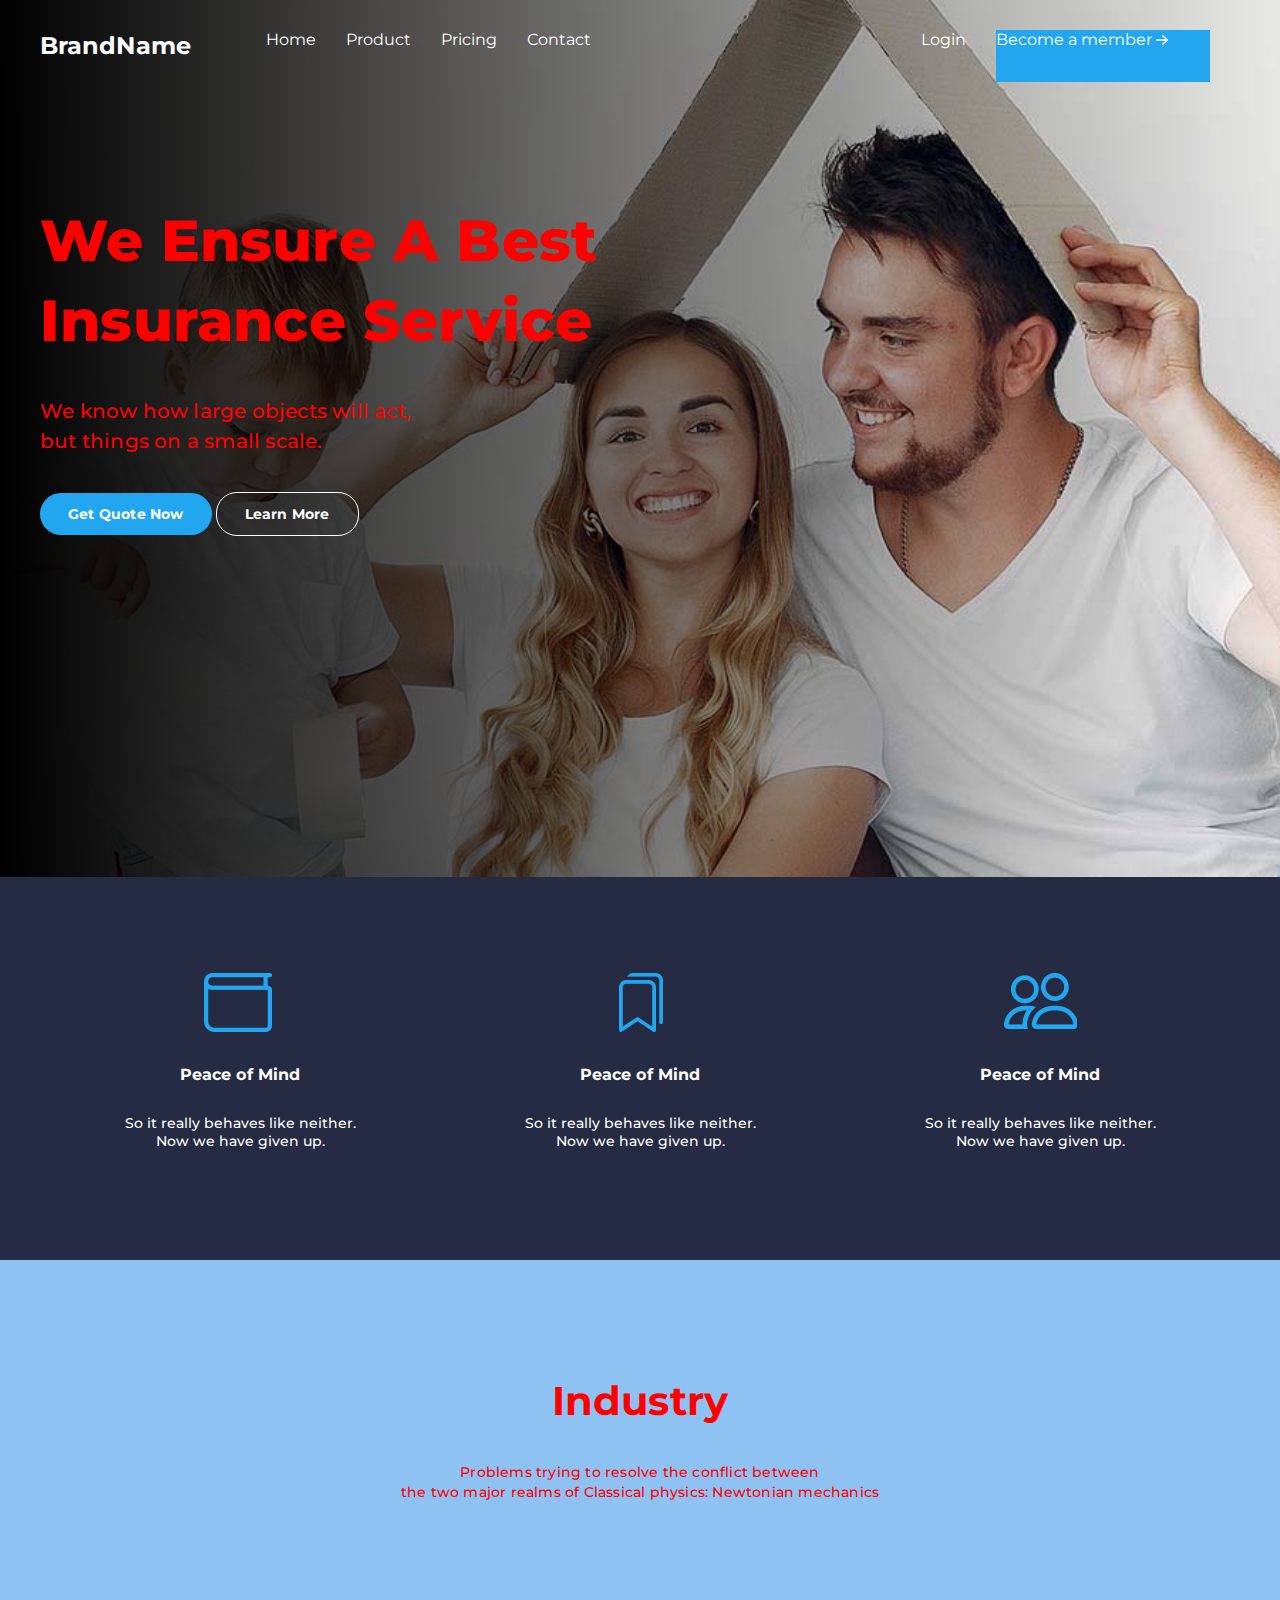
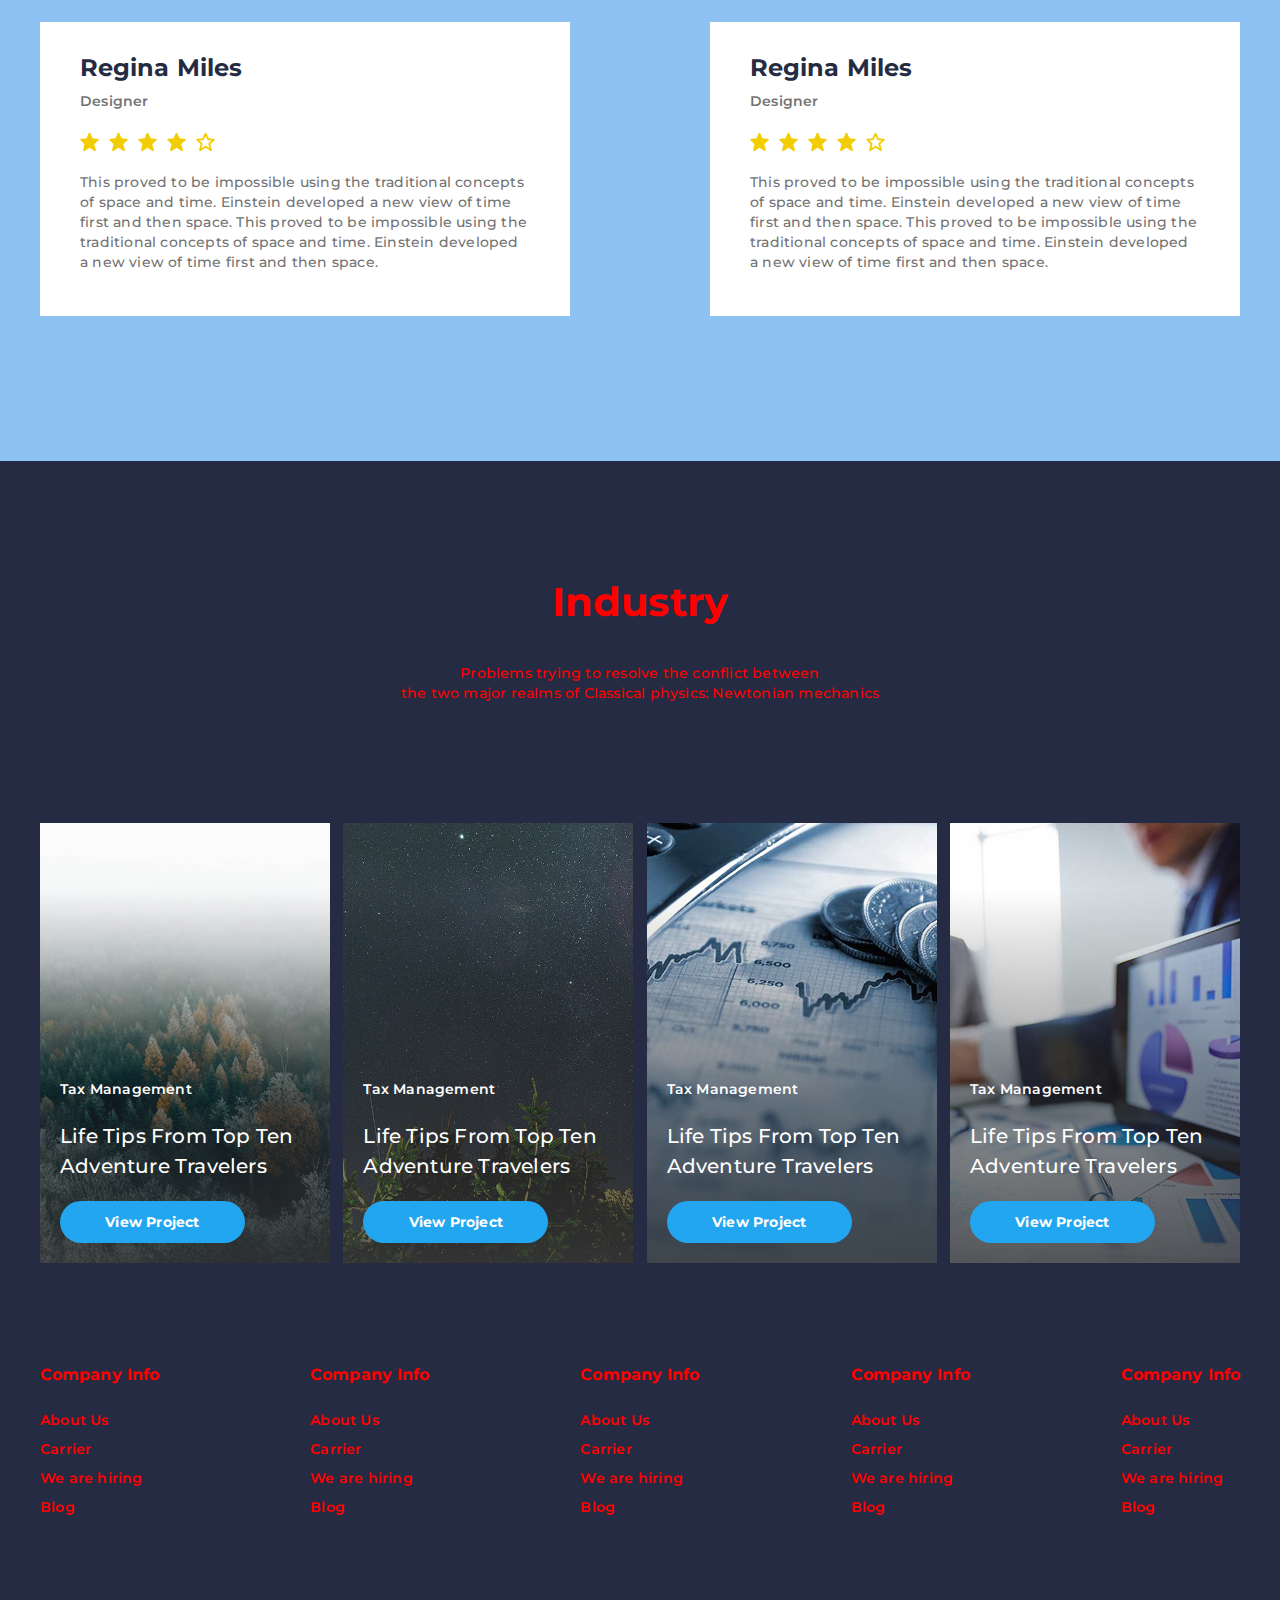
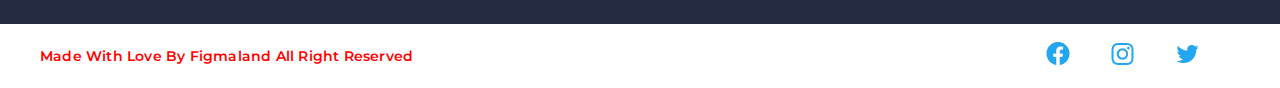
<file: html and css/Assignment4/index.html>
<!DOCTYPE html>
<html lang="en">
  <head>
    <meta charset="UTF-8" />
    <meta name="viewport" content="width=device-width, initial-scale=1.0" />
    <title>Assingment 4</title>
    <link rel="preconnect" href="https://fonts.googleapis.com" />
    <link rel="preconnect" href="https://fonts.gstatic.com" crossorigin />
    <link
      href="https://fonts.googleapis.com/css2?family=Montserrat:ital,wght@0,100..900;1,100..900&display=swap"
      rel="stylesheet"
    />
    <link rel="stylesheet" href="./css/styles.css" />
  </head>
  <body>
    <header class="header">
      <div class="container containerHeader">
        <h3 class="logo"><a href="#">BrandName</a></h3>
        <nav class="navigation">
          <ul class="listOfNavigation">
            <li><a href="#">Home</a></li>
            <li><a href="#">Product</a></li>
            <li><a href="#">Pricing</a></li>
            <li><a class="contact" href="#">Contact</a></li>
            <li><a href="">Login</a></li>
            <li>
              <div class="loginBecome">
                <a class="becomeButton" href="">Become a member</a>
                <img src="./assets/arrow vector.png" alt="" />
              </div>
            </li>
          </ul>
        </nav>
      </div>
    </header>
    <section class="sectionOne">
      <div class="container containerBanner">
        <div class="mainHeading">
          <h1>
            We Ensure A Best <br />
            Insurance Service
          </h1>
        </div>
        <h4 class="subHeading">
          We know how large objects will act, <br />
          but things on a small scale.
        </h4>
        <div class="bannerButtons">
          <a class="getQuoteNow" href="#">Get Quote Now</a>
          <a class="learnMore" href="#">Learn More</a>
        </div>
      </div>
    </section>
    <section class="sectionTwo">
      <div class="container containerFeatures">
        <div class="feature featureOne">
          <div class="imageIcon">
            <img src="./assets/book icon.png" alt="" />
          </div>
          <h5 class="featureDescription">Peace of Mind</h5>
          <div class="featurePara">
            <p>So it really behaves like neither. Now we have given up.</p>
          </div>
        </div>
        <div class="feature featureTwo">
          <div class="imageIcon">
            <img src="./assets/save icon.png" alt="" />
          </div>
          <h5 class="featureDescription">Peace of Mind</h5>
          <div class="featurePara">
            <p>So it really behaves like neither. Now we have given up.</p>
          </div>
        </div>
        <div class="feature featureThree">
          <div class="imageIcon">
            <img src="./assets/tow person icon.png" alt="" />
          </div>
          <h5 class="featureDescription">Peace of Mind</h5>
          <div class="featurePara">
            <p>So it really behaves like neither. Now we have given up.</p>
          </div>
        </div>
      </div>
    </section>
    <section class="sectionThree">
      <div class="container containerIndustry">
        <div class="industryInfo">
          <h2 class="industry">Industry</h2>
          <p>
            Problems trying to resolve the conflict between <br />
            the two major realms of Classical physics: Newtonian mechanics
          </p>
        </div>
        <div class="cards">
          <div class="card cardOne">
            <h3 class="devName">Regina Miles</h3>
            <h4 class="devRole">Designer</h4>
            <ul class="stars">
              <li>
                <img src="./assets/filled star.png" alt="" />
              </li>
              <li>
                <img src="./assets/filled star.png" alt="" />
              </li>
              <li>
                <img src="./assets/filled star.png" alt="" />
              </li>
              <li>
                <img src="./assets/filled star.png" alt="" />
              </li>
              <li>
                <img src="./assets/empty star.png" alt="" />
              </li>
            </ul>
            <div class="devDescription">
              <p>
                This proved to be impossible using the traditional concepts of
                space and time. Einstein developed a new view of time first and
                then space. This proved to be impossible using the traditional
                concepts of space and time. Einstein developed a new view of
                time first and then space.
              </p>
            </div>
          </div>
          <div class="card cardTwo">
            <h3 class="devName">Regina Miles</h3>
            <h4 class="devRole">Designer</h4>
            <ul class="stars">
              <li>
                <img src="./assets/filled star.png" alt="" />
              </li>
              <li>
                <img src="./assets/filled star.png" alt="" />
              </li>
              <li>
                <img src="./assets/filled star.png" alt="" />
              </li>
              <li>
                <img src="./assets/filled star.png" alt="" />
              </li>
              <li>
                <img src="./assets/empty star.png" alt="" />
              </li>
            </ul>
            <div class="devDescription">
              <p>
                This proved to be impossible using the traditional concepts of
                space and time. Einstein developed a new view of time first and
                then space. This proved to be impossible using the traditional
                concepts of space and time. Einstein developed a new view of
                time first and then space.
              </p>
            </div>
          </div>
        </div>
      </div>
    </section>
    <section class="verticalCards">
      <section class="container sectionFour">
        <div class="industryInfo">
          <h2 class="industry">Industry</h2>
          <div class="industryPara">
            <p>
              Problems trying to resolve the conflict between <br />
              the two major realms of Classical physics: Newtonian mechanics
            </p>
          </div>
        </div>
        <div class="fourProjects">
          <div class="project projectOne">
            <h6 class="projectDomain">Tax Management</h6>
            <h4 class="projectDescription">
              Life Tips From Top Ten Adventure Travelers
            </h4>
            <h2 class="viewProject">View Project</h2>
          </div>
          <div class="project projectTwo">
            <h6 class="projectDomain">Tax Management</h6>
            <h4 class="projectDescription">
              Life Tips From Top Ten Adventure Travelers
            </h4>
            <h2 class="viewProject">View Project</h2>
          </div>
          <div class="project projectThree">
            <h6 class="projectDomain">Tax Management</h6>
            <h4 class="projectDescription">
              Life Tips From Top Ten Adventure Travelers
            </h4>
            <h2 class="viewProject">View Project</h2>
          </div>
          <div class="project projectFour">
            <h6 class="projectDomain">Tax Management</h6>
            <h4 class="projectDescription">
              Life Tips From Top Ten Adventure Travelers
            </h4>
            <h2 class="viewProject">View Project</h2>
          </div>
        </div>
      </section>
    </section>
    <section class="lastSection">
      <section class="container footerContainer">
        <div class="footerNav">
          <h4>Company Info</h4>
          <ul class="footerUlist">
            <li>About Us</li>
            <li>Carrier</li>
            <li>We are hiring</li>
            <li>Blog</li>
          </ul>
        </div>
        <div class="footerNav">
          <h4>Company Info</h4>
          <ul class="footerUlist">
            <li>About Us</li>
            <li>Carrier</li>
            <li>We are hiring</li>
            <li>Blog</li>
          </ul>
        </div>
        <div class="footerNav">
          <h4>Company Info</h4>
          <ul class="footerUlist">
            <li>About Us</li>
            <li>Carrier</li>
            <li>We are hiring</li>
            <li>Blog</li>
          </ul>
        </div>
        <div class="footerNav">
          <h4>Company Info</h4>
          <ul class="footerUlist">
            <li>About Us</li>
            <li>Carrier</li>
            <li>We are hiring</li>
            <li>Blog</li>
          </ul>
        </div>
        <div class="footerNav">
          <h4>Company Info</h4>
          <ul class="footerUlist">
            <li>About Us</li>
            <li>Carrier</li>
            <li>We are hiring</li>
            <li>Blog</li>
          </ul>
        </div>
      </section>
    </section>
    <section class="container bottomSection">
      <h6>Made With Love By Figmaland All Right Reserved</h6>
      <div>
        <ul class="bottomList">
          <li><img src="./assets/fb.png" alt="" /></li>
          <li><img src="./assets/insta.png" alt="" /></li>
          <li><img src="./assets/twiter.png" alt="" /></li>
        </ul>
      </div>
    </section>
  </body>
</html>
</file>
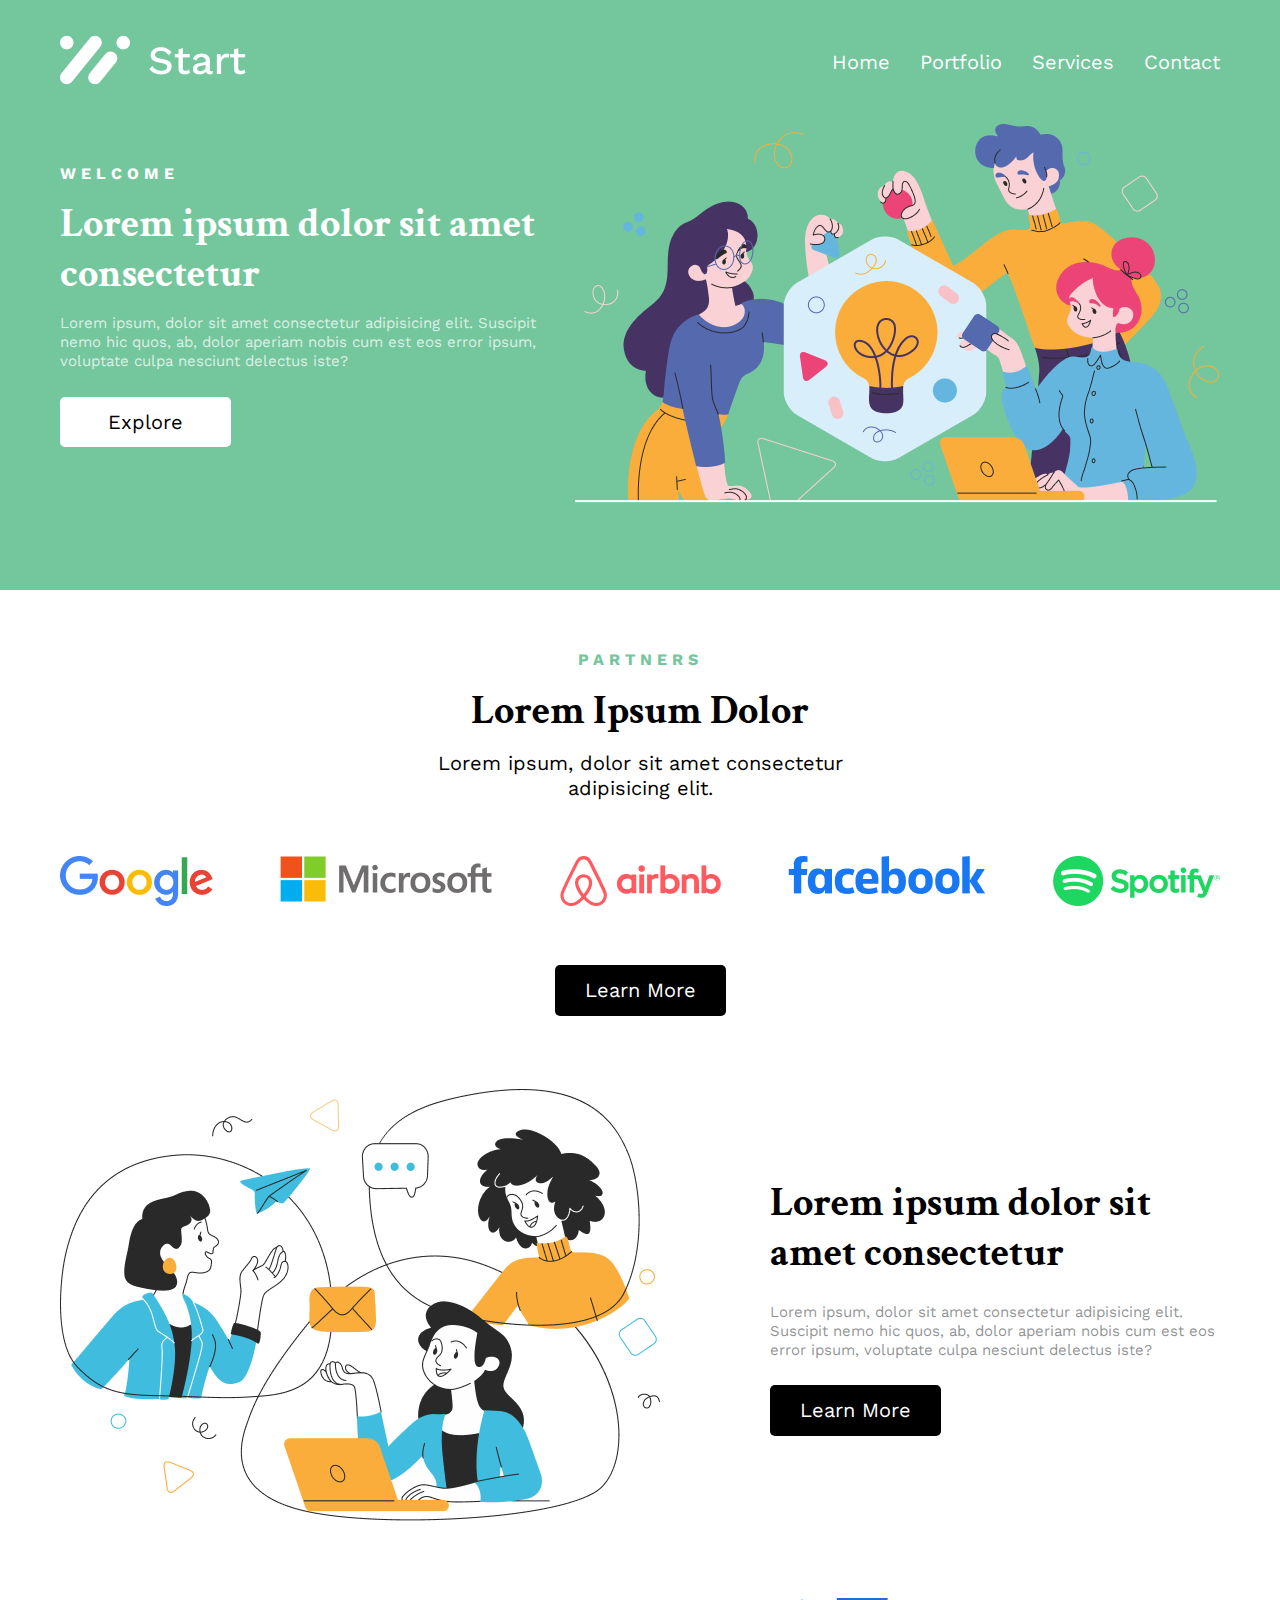
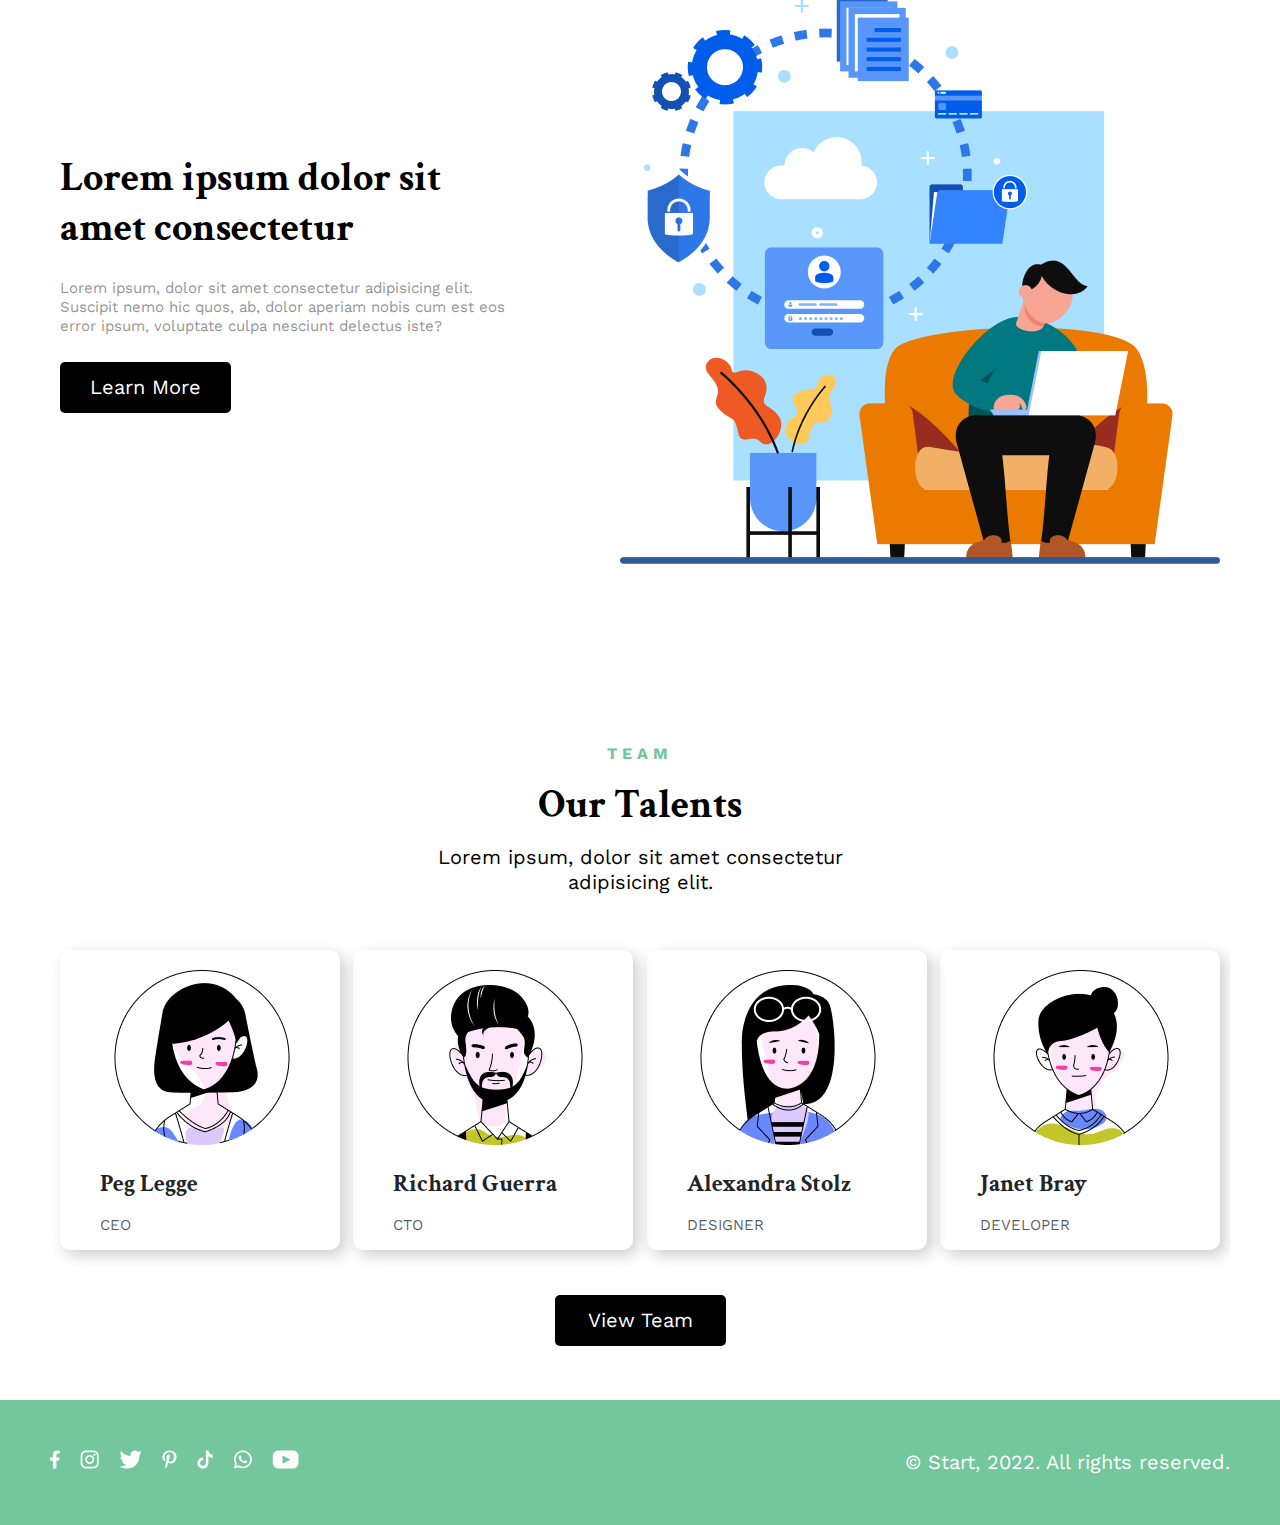
<file: html and css/Assignment6/index.html>
<!DOCTYPE html>
<html lang="en">
  <head>
    <meta charset="UTF-8" />
    <meta name="viewport" content="width=device-width, initial-scale=1.0" />
    <title>Document</title>
    <link rel="stylesheet" href="./css/index-styles.css" />
    <link rel="stylesheet" href="./css/index-media.css" />
    <link rel="preconnect" href="https://fonts.googleapis.com" />
    <link rel="preconnect" href="https://fonts.gstatic.com" crossorigin />
    <link
      href="https://fonts.googleapis.com/css2?family=DM+Sans:ital,opsz,wght@0,9..40,100..1000;1,9..40,100..1000&family=Heebo:wght@100..900&family=Work+Sans:ital,wght@0,100..900;1,100..900&display=swap"
      rel="stylesheet"
    />
    <link
      href="https://fonts.googleapis.com/css2?family=Crimson+Text:ital,wght@0,400;0,600;0,700;1,400;1,600;1,700&family=DM+Sans:ital,opsz,wght@0,9..40,100..1000;1,9..40,100..1000&family=Heebo:wght@100..900&family=Work+Sans:ital,wght@0,100..900;1,100..900&display=swap"
      rel="stylesheet"
    />
  </head>
  <body>
    <div class="frontSection">
      <header class="headerSection">
        <div class="container containerOne navBarWrap">
          <nav class="navBar">
            <div class="logo">
              <a href="#"><img src="./assets/start logo.png" alt="vedant" /></a>
            </div>
            <ul class="navList">
              <li><a href="#" class="navLink">Home</a></li>
              <li><a href="#" class="navLink">Portfolio</a></li>
              <li><a href="#" class="navLink">Services</a></li>
              <li><a href="#" class="navLink">Contact</a></li>
            </ul>
            <div class="scrollBar">
                <img src="./assets/3 lines icon.png" alt="">
            </div>
          </nav>
        </div>
      </header>
      <div class="container containerTwo">
        <div class="bannerText">
          <h4>WELCOME</h4>
          <h1>Lorem ipsum dolor sit amet consectetur</h1>
          <div class="bannerPara">
            <p>
              Lorem ipsum, dolor sit amet consectetur adipisicing elit. Suscipit
              nemo hic quos, ab, dolor aperiam nobis cum est eos error ipsum,
              voluptate culpa nesciunt delectus iste?
            </p>
          </div>
          <div class="exploreButton">
            <a href="#">Explore</a>
          </div>
        </div>
        <div class="bannerImage">
          <img src="./assets/first large img.png" alt="" />
        </div>
      </div>
    </div>
    <div class="container containerThree">
      <div class="partners">
        <h4>partners</h4>
        <h2>Lorem Ipsum Dolor</h2>
        <div class="partnersPara">
          <p>Lorem ipsum, dolor sit amet consectetur adipisicing elit.</p>
        </div>
      </div>
      <div class="companyLogos">
        <div class="logoImg"><img src="./assets/google.png" alt="" /></div>
        <div class="logoImg"><img src="./assets/ms.png" alt="" /></div>
        <div class="logoImg"><img src="./assets/airbnb.png" alt="" /></div>
        <div class="logoImg"><img src="./assets/fb img.png" alt="" /></div>
        <div class="logoImg"><img src="./assets/spotify.png" alt="" /></div>
      </div>
      <div class="learnMoreButton">
        <a href="#">Learn More</a>
      </div>
    </div>
    <div class="container containerFour">
      <div class="feature featureOne">
        <div class="learnMoreImage">
          <img src="./assets/second large img.png" alt="" />
        </div>
        <div class="learnMore">
          <h2>Lorem ipsum dolor sit amet consectetur</h2>
          <div class="learnMorePara">
            <p>
              Lorem ipsum, dolor sit amet consectetur adipisicing elit. Suscipit
              nemo hic quos, ab, dolor aperiam nobis cum est eos error ipsum,
              voluptate culpa nesciunt delectus iste?
            </p>
          </div>
          <div class="learnMoreButton learnMoreButtonSide">
            <a href="#">Learn More</a>
          </div>
        </div>
      </div>
      <div class="feature featureTwo">
        <div class="learnMore learnMoreTwo">
          <h2>Lorem ipsum dolor sit amet consectetur</h2>
          <div class="learnMorePara">
            <p>
              Lorem ipsum, dolor sit amet consectetur adipisicing elit. Suscipit
              nemo hic quos, ab, dolor aperiam nobis cum est eos error ipsum,
              voluptate culpa nesciunt delectus iste?
            </p>
          </div>
          <div class="learnMoreButton learnMoreButtonSide">
            <a href="#">Learn More</a>
          </div>
        </div>
        <div class="learnMoreImage">
          <img src="./assets/3rd large img.png" alt="" />
        </div>
      </div>
    </div>
    <div class="container containerFive">
      <div class="partners">
        <h4>team</h4>
        <h2>Our Talents</h2>
        <div class="partnersPara">
          <p>Lorem ipsum, dolor sit amet consectetur adipisicing elit.</p>
        </div>
      </div>
      <div class="profiles">
        <div class="imgCard">
          <div class="profileImage">
            <a href="#">
              <img src="./assets/profile photo.png" alt="" />
            </a>
          </div>
          <h4>Peg Legge</h4>
          <h6>CEO</h6>
        </div>
        <div class="imgCard">
          <div class="profileImage">
            <a href="#">
              <img src="./assets/boy.png" alt="" />
            </a>
          </div>
          <h4>Richard Guerra</h4>
          <h6>CTO</h6>
        </div>
        <div class="imgCard">
          <div class="profileImage">
            <a href="#">
              <img src="./assets/g3.png" alt="" />
            </a>
          </div>
          <h4>Alexandra Stolz</h4>
          <h6>DESIGNER</h6>
        </div>
        <div class="imgCard">
          <div class="profileImage">
            <a href="#">
              <img src="./assets/g2.png" alt="" />
            </a>
          </div>
          <h4>Janet Bray</h4>
          <h6>DEVELOPER</h6>
        </div>
      </div>
      <div class="viewTeam">
        <a href="">View Team</a>
      </div>
    </div>
    <footer class="footer">
      <div class="container containerSix">
        <ul class="socialMediaIcons">
          <li class="liIcon">
            <a href=""><img src="./assets/fbi.png" alt="" /></a>
          </li>
          <li class="liIcon">
            <a href=""><img src="./assets/insti.png" alt="" /></a>
          </li>
          <li class="liIcon">
            <a href=""><img src="./assets/twi.png" alt="" /></a>
          </li>
          <li class="liIcon">
            <a href=""><img src="./assets/pinteresti.png" alt="" /></a>
          </li>
          <li class="liIcon">
            <a href=""><img src="./assets/tiktok i.png" alt="" /></a>
          </li>
          <li class="liIcon">
            <a href=""><img src="./assets/wpi.png" alt="" /></a>
          </li>
          <li class="liIcon">
            <a href=""><img src="./assets/yt i.png" alt="" /></a>
          </li>
        </ul>
        <div class="footerPara">
          <p>© Start, 2022. All rights reserved.</p>
        </div>
      </div>
    </footer>
  </body>
</html>
</file>
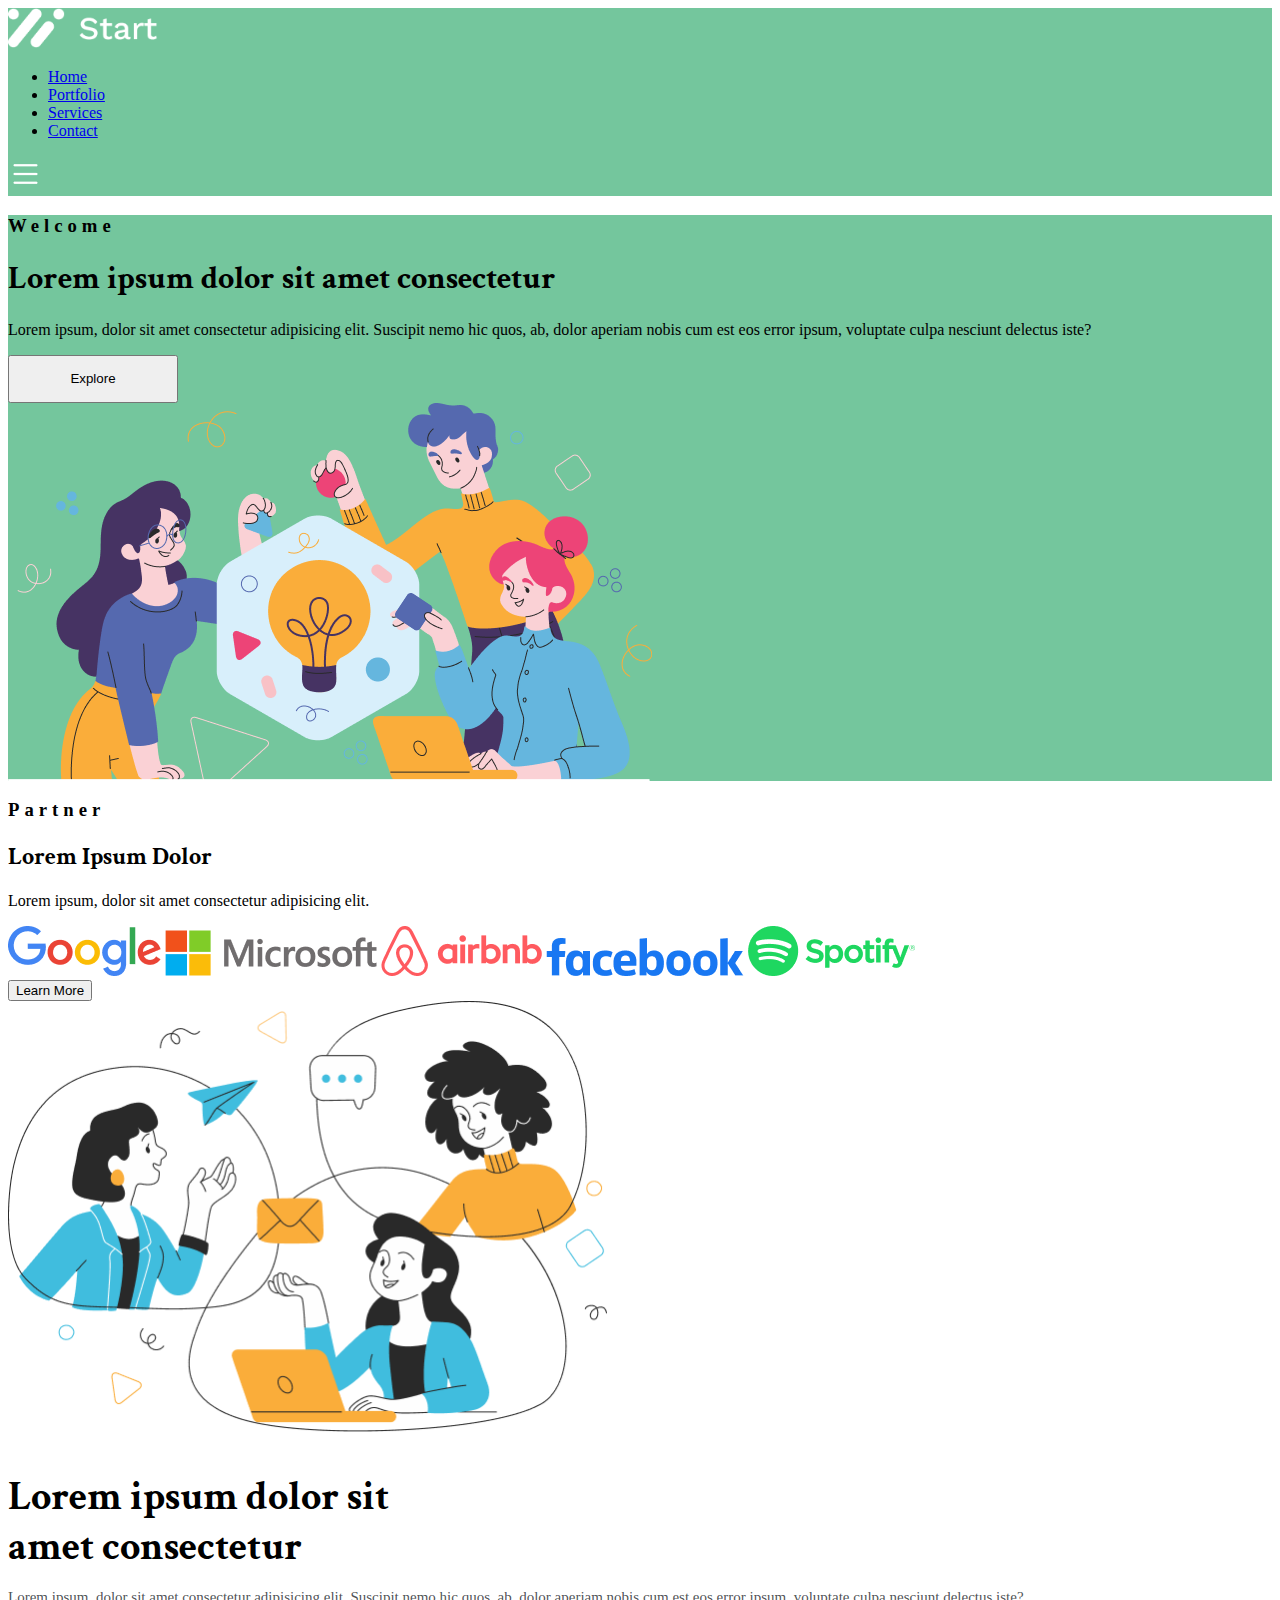
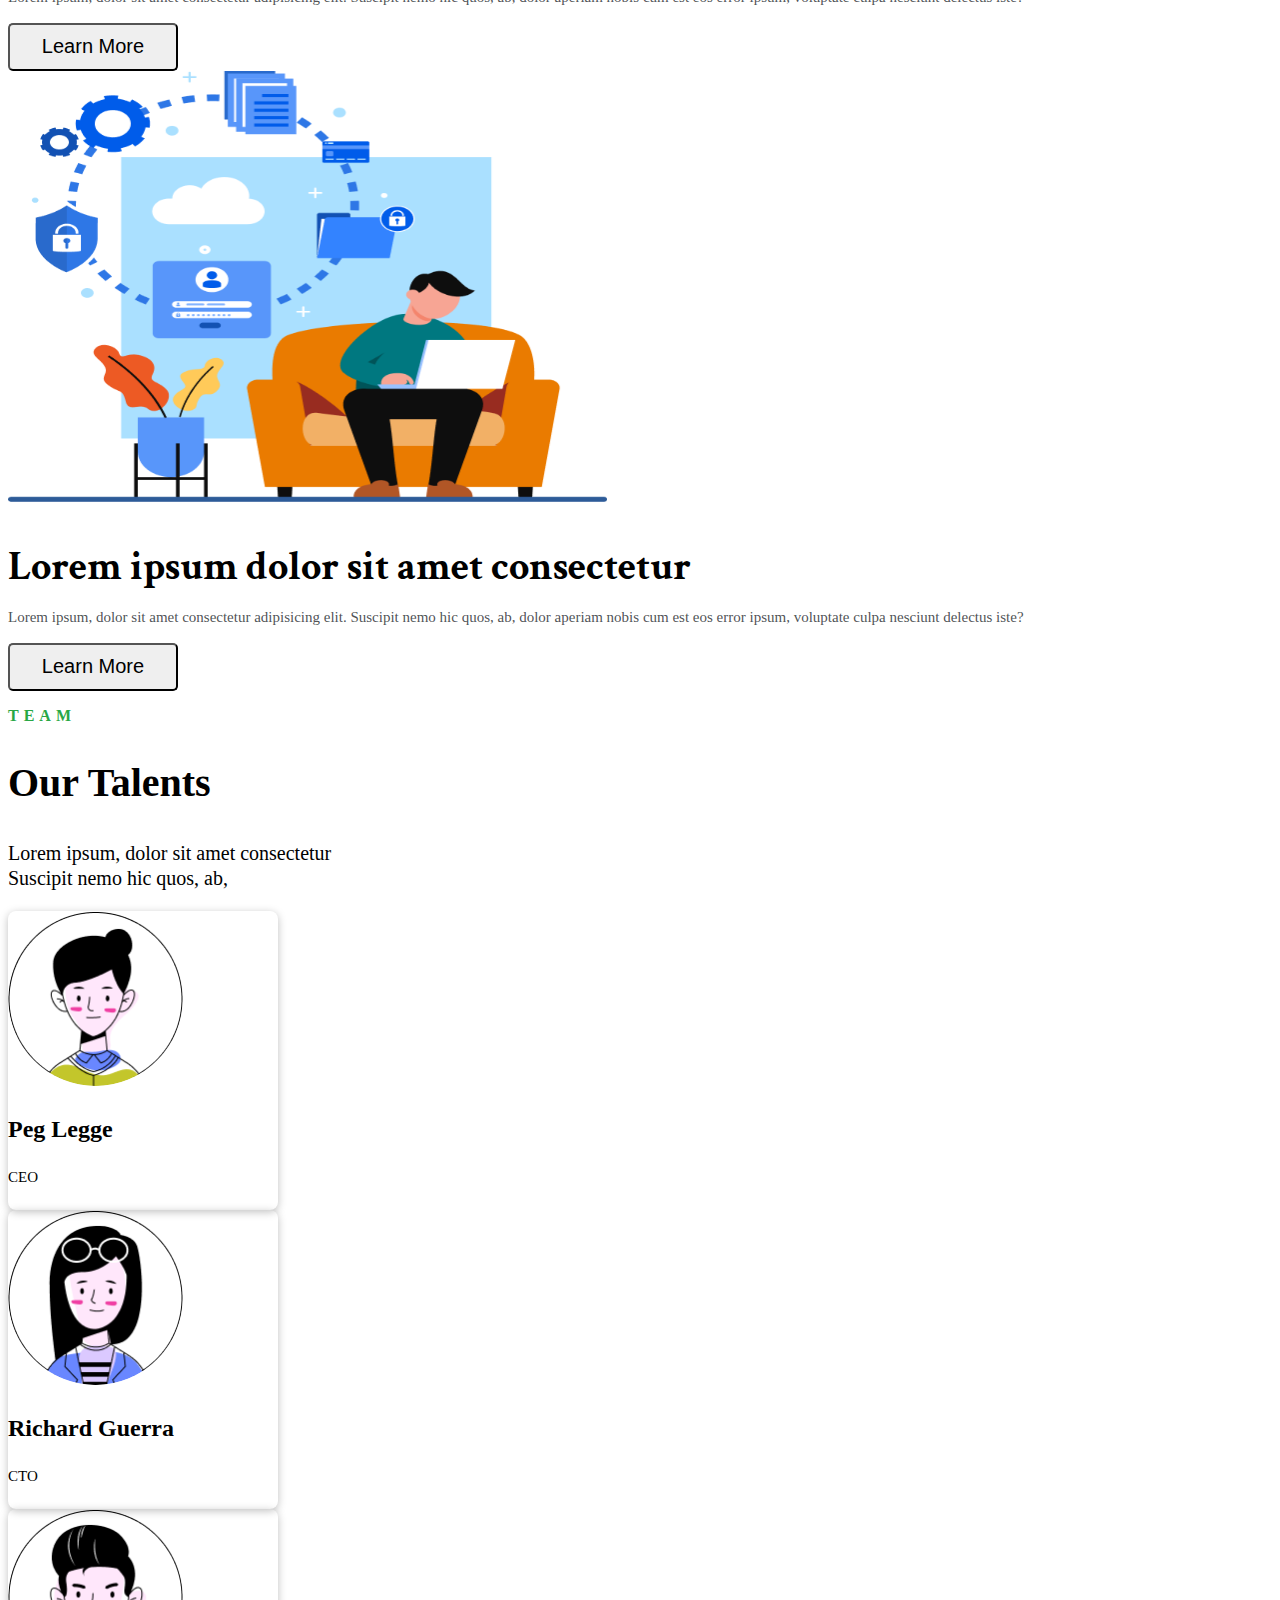
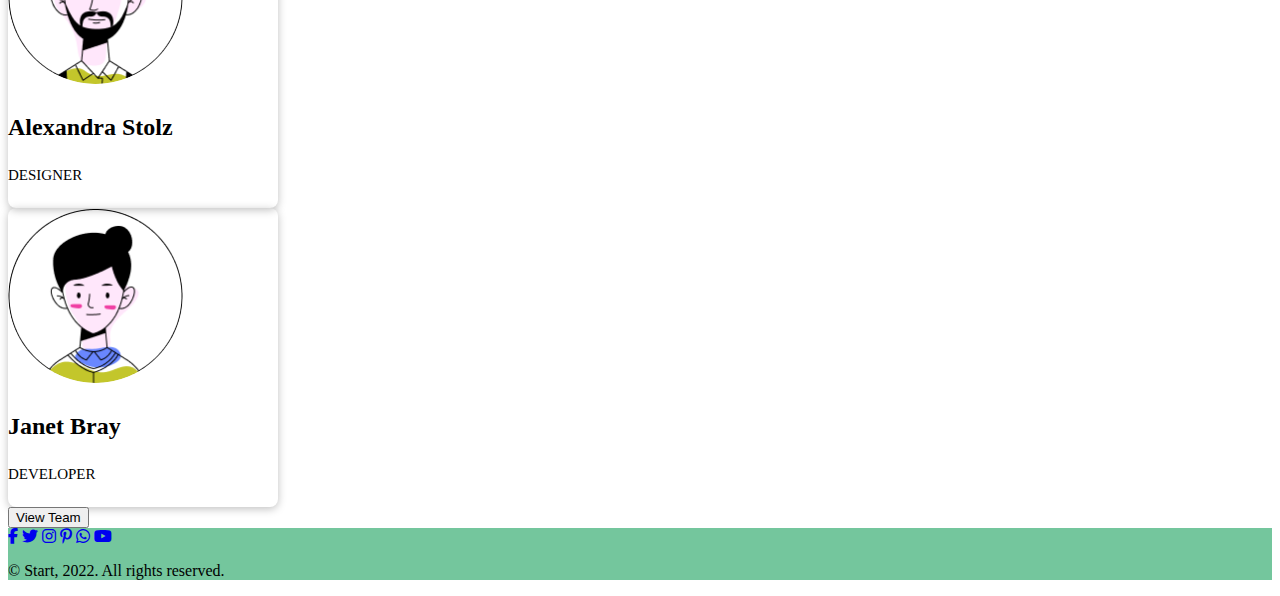
<file: html and css/Assignment7/index.html>
<!DOCTYPE html>
<html lang="en">
  <head>
    <meta charset="UTF-8" />
    <meta name="viewport" content="width=device-width, initial-scale=1.0" />
    <title>Landing Page using Bootstap</title>
    <link
      href="https://cdn.jsdelivr.net/npm/bootstrap@5.3.7/dist/css/bootstrap.min.css"
      rel="stylesheet"
      integrity="sha384-LN+7fdVzj6u52u30Kp6M/trliBMCMKTyK833zpbD+pXdCLuTusPj697FH4R/5mcr"
      crossorigin="anonymous"
    />

    <link
      rel="stylesheet"
      href="https://cdnjs.cloudflare.com/ajax/libs/font-awesome/6.5.0/css/all.min.css"
    />
    <link
      href="https://fonts.googleapis.com/css2?family=Crimson+Text&display=swap"
      rel="stylesheet"
    />

    <link rel="stylesheet" href="./css/styles.css" />
  </head>
  <body>
    <!-- Header Section -->
    <header class="customHeader py-4">
      <div class="container d-flex justify-content-between align-items-center">
        <!-- Logo -->
        <div class="d-flex align-items-center gap-3">
          <img src="./assets/start logo.png" alt="logo" class="logoImage" />
          <a
            href="index.html"
            class="text-white text-decoration-none fw-bold fs-4"
          ></a>
        </div>

        <!-- Nav Links -->
        <nav class="d-none d-lg-block">
          <ul class="nav gap-4">
            <li class="nav-item">
              <a href="index.html" class="nav-link text-white">Home</a>
            </li>
            <li class="nav-item">
              <a href="#" class="nav-link text-white">Portfolio</a>
            </li>
            <li class="nav-item">
              <a href="services.html" class="nav-link text-white">Services</a>
            </li>
            <li class="nav-item">
              <a href="#" class="nav-link text-white">Contact</a>
            </li>
          </ul>
        </nav>

        <!-- Menu Icon (mobile) -->
        <div class="d-lg-none">
          <img src="./assets/3 lines icon.png" alt="Menu" class="menuIcon" />
        </div>
      </div>
    </header>

    <!-- Hero Section -->
    <section class="customHeader py-5">
      <div class="container">
        <div class="row align-items-center">
          <!-- Left: Text -->
          <div class="col-lg-6 text-white py-4">
            <h3 class="text-uppercase fw-bold fs-6 letter-spacing-wide mb-3">
              Welcome
            </h3>
            <h1
              class="display-5 fw-bold mb-3"
              style="font-family: 'Crimson Text', serif"
            >
              Lorem ipsum dolor sit amet consectetur
            </h1>
            <p class="mb-4 fs-6">
              Lorem ipsum, dolor sit amet consectetur adipisicing elit. Suscipit
              nemo hic quos, ab, dolor aperiam nobis cum est eos error ipsum,
              voluptate culpa nesciunt delectus iste?
            </p>
            <button
              class="btn btn-light text-dark px-4 py-2 fs-5 rounded-2"
              style="width: 170px; height: 48px"
            >
              Explore
            </button>
          </div>

          <!-- Right: Image -->
          <div class="col-lg-6">
            <div class="heroImageBox mx-auto">
              <img
                src="./assets/first large img.png"
                alt="Team illustration"
                class="img-fluid h-100 w-100 object-fit-cover"
              />
            </div>
          </div>
        </div>
      </div>
    </section>

    <!-- Partners Section -->
    <section class="bg-white text-center py-5">
      <div class="container-xl">
        <h3 class="text-uppercase fw-bold text-success mb-3 ls-5 fs-6">
          Partner
        </h3>
        <h2 class="fw-bold mb-3 fs-1 font-crimson">Lorem Ipsum Dolor</h2>
        <p class="mb-5 fs-4">
          Lorem ipsum, dolor sit amet consectetur adipisicing elit.
        </p>

        <!-- Logo Row -->
        <div class="d-flex flex-wrap justify-content-center gap-5 mb-5">
          <img src="./assets/google.png" alt="Google" class="partner-logo" />
          <img src="./assets/ms.png" alt="Microsoft" class="partner-logo" />
          <img src="./assets/airbnb.png" alt="Airbnb" class="partner-logo" />
          <img src="./assets/fb img.png" alt="Facebook" class="partner-logo" />
          <img src="./assets/spotify.png" alt="Spotify" class="partner-logo" />
        </div>

        <!-- Button -->
        <button class="btn btn-dark px-5 py-2 fs-5 rounded-2">
          Learn More
        </button>
      </div>
    </section>

    <!-- Feature 1: Image Left, Text Right -->
    <section class="py-5 bg-white">
      <div class="container">
        <div class="row align-items-center g-5">
          <!-- Image -->
          <div class="col-lg-6">
            <div class="featureImageBox">
              <img
                src="./assets/second large img.png"
                alt="Feature Image"
                class="img-fluid"
              />
            </div>
          </div>
          <!-- Text -->
          <div class="col-lg-6">
            <div class="featureTextBox">
              <h3 class="featureHeading">
                Lorem ipsum dolor sit <br />
                amet consectetur
              </h3>
              <p class="featureDescription">
                Lorem ipsum, dolor sit amet consectetur adipisicing elit.
                Suscipit nemo hic quos, ab, dolor aperiam nobis cum est eos
                error ipsum, voluptate culpa nesciunt delectus iste?
              </p>
              <button class="btn btn-dark sectionButton">Learn More</button>
            </div>
          </div>
        </div>
      </div>
    </section>

    <!-- Feature 2: Image Right, Text Left -->
    <section class="py-5 bg-white">
      <div class="container">
        <div class="row align-items-center g-5 flex-lg-row-reverse">
          <!-- Image -->
          <div class="col-lg-6">
            <div class="featureImageBox">
              <img
                src="./assets/3rd large img.png"
                alt="Feature Image 2"
                class="img-fluid"
              />
            </div>
          </div>
          <!-- Text -->
          <div class="col-lg-6">
            <div class="featureTextBox">
              <h3 class="featureHeading">
                Lorem ipsum dolor sit amet consectetur
              </h3>
              <p class="featureDescription">
                Lorem ipsum, dolor sit amet consectetur adipisicing elit.
                Suscipit nemo hic quos, ab, dolor aperiam nobis cum est eos
                error ipsum, voluptate culpa nesciunt delectus iste?
              </p>
              <button class="btn btn-dark sectionButton">Learn More</button>
            </div>
          </div>
        </div>
      </div>
    </section>

    <section class="bg-white text-center py-4">
      <div class="container">
        <!-- Section Heading -->
        <h3 class="sectionLabel">Team</h3>
        <h2 class="sectionHeading">Our Talents</h2>
        <p class="team-desc mb-5">
          Lorem ipsum, dolor sit amet consectetur<br />
          Suscipit nemo hic quos, ab,
        </p>
        <div class="row justify-content-center gy-4 mb-4">
          <div class="col-12 col-sm-6 col-lg-3 d-flex justify-content-center">
            <div class="bg-white p-3 text-center teamCard">
              <img
                src="./assets/g2.png"
                alt="Peg Legge"
                class="team-img mb-3"
              />
              <h3 class="memberName mb-2">Peg Legge</h3>
              <p class="memberRole">CEO</p>
            </div>
          </div>

          <div class="col-12 col-sm-6 col-lg-3 d-flex justify-content-center">
            <div class="bg-white p-3 text-center teamCard">
              <img
                src="./assets/g3.png"
                alt="Richard Guerra"
                class="team-img mb-3"
              />
              <h3 class="memberName mb-2">Richard Guerra</h3>
              <p class="memberRole">CTO</p>
            </div>
          </div>

          <div class="col-12 col-sm-6 col-lg-3 d-flex justify-content-center">
            <div class="bg-white p-3 text-center teamCard">
              <img
                src="./assets/boy.png"
                alt="Alexandra Stolz"
                class="team-img mb-3"
              />
              <h3 class="memberName mb-2">Alexandra Stolz</h3>
              <p class="memberRole">Designer</p>
            </div>
          </div>

          <div class="col-12 col-sm-6 col-lg-3 d-flex justify-content-center">
            <div class="bg-white p-3 text-center teamCard">
              <img
                src="./assets/g2.png"
                alt="Janet Bray"
                class="team-img mb-3"
              />
              <h3 class="memberName mb-2">Janet Bray</h3>
              <p class="memberRole">Developer</p>
            </div>
          </div>
        </div>
        <button class="btn btn-dark px-5 py-2 fs-5 rounded-2">View Team</button>
      </div>
    </section>

    <footer class="footerSection customHeader py-4">
      <div
        class="container d-flex flex-column flex-md-row justify-content-between align-items-center gap-3 px-4"
      >
        <div class="socialIcons d-flex gap-3">
          <a href="#"><i class="fab fa-facebook-f text-white fs-5"></i></a>
          <a href="#"><i class="fab fa-twitter text-white fs-5"></i></a>
          <a href="#"><i class="fab fa-instagram text-white fs-5"></i></a>
          <a href="#"><i class="fab fa-pinterest-p text-white fs-5"></i></a>
          <a href="#"><i class="fab fa-whatsapp text-white fs-5"></i></a>
          <a href="#"><i class="fab fa-youtube text-white fs-5"></i></a>
        </div>
        <p class="footerText text-white fs-5 mb-0 text-center">
          © Start, 2022. All rights reserved.
        </p>
      </div>
    </footer>
  </body>
</html>
</file>
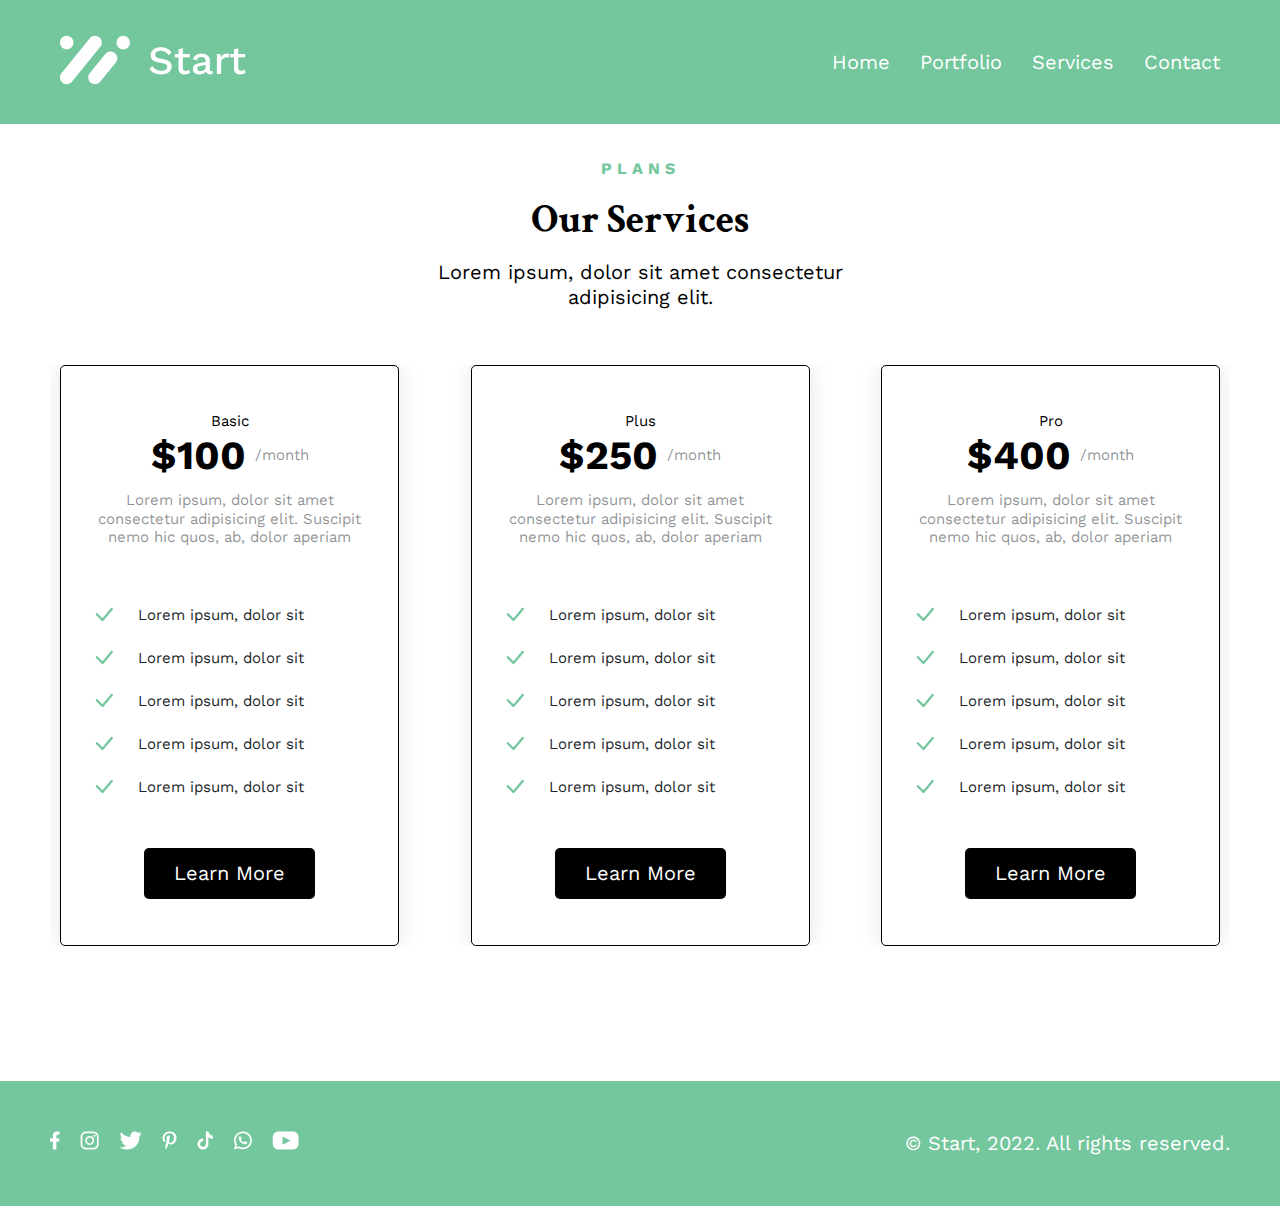
<file: html and css/Assignment6/services.html>
<!DOCTYPE html>
<html lang="en">
  <head>
    <meta charset="UTF-8" />
    <meta name="viewport" content="width=device-width, initial-scale=1.0" />
    <title>Document</title>
    <link rel="stylesheet" href="./css/services-styles.css" />
    <link rel="stylesheet" href="./css/services-media.css">
    <link rel="preconnect" href="https://fonts.googleapis.com" />
    <link rel="preconnect" href="https://fonts.gstatic.com" crossorigin />
    <link
      href="https://fonts.googleapis.com/css2?family=DM+Sans:ital,opsz,wght@0,9..40,100..1000;1,9..40,100..1000&family=Heebo:wght@100..900&family=Work+Sans:ital,wght@0,100..900;1,100..900&display=swap"
      rel="stylesheet"
    />
    <link
      href="https://fonts.googleapis.com/css2?family=Crimson+Text:ital,wght@0,400;0,600;0,700;1,400;1,600;1,700&family=DM+Sans:ital,opsz,wght@0,9..40,100..1000;1,9..40,100..1000&family=Heebo:wght@100..900&family=Work+Sans:ital,wght@0,100..900;1,100..900&display=swap"
      rel="stylesheet"
    />
  </head>
  <body>
    <header class="headerSection">
      <div class="container containerOne">
        <nav class="navBar">
          <div class="logo">
            <a href="#"><img src="./assets/start logo.png" alt="vedant" /></a>
          </div>
          <ul class="navList">
            <li><a href="index.html" class="navLink" target="_blank">Home</a></li>
            <li><a href="#" class="navLink">Portfolio</a></li>
            <li><a href="#" class="navLink">Services</a></li>
            <li><a href="#" class="navLink">Contact</a></li>
          </ul>
          <div class="scrollBar">
            <img src="./assets/3 lines icon.png" alt="" />
          </div>
        </nav>
      </div>
    </header>
    <div class="container containerTwo">
      <div class="partners">
        <h4>Plans</h4>
        <h2>Our Services</h2>
        <div class="partnersPara">
          <p>Lorem ipsum, dolor sit amet consectetur adipisicing elit.</p>
        </div>
      </div>
    </div>
    <div class="container containerThree">
      <div class="card cardOne">
        <div class="priceCard">
          <h4>Basic</h4>
          <div class="pricing">
            <h2>$100</h2>
            <h4>/month</h4>
          </div>
          <div class="pricePara">
            <p>
              Lorem ipsum, dolor sit amet consectetur adipisicing elit. Suscipit
              nemo hic quos, ab, dolor aperiam
            </p>
          </div>
        </div>
        <div class="serviceBenefits">
          <div class="benefit">
            <div class="rightIcon">
              <img src="./assets/chekmark.png" alt="" />
            </div>
            <h5>Lorem ipsum, dolor sit</h5>
          </div>
          <div class="benefit">
            <div class="rightIcon">
              <img src="./assets/chekmark.png" alt="" />
            </div>
            <h5>Lorem ipsum, dolor sit</h5>
          </div>
          <div class="benefit">
            <div class="rightIcon">
              <img src="./assets/chekmark.png" alt="" />
            </div>
            <h5>Lorem ipsum, dolor sit</h5>
          </div>
          <div class="benefit">
            <div class="rightIcon">
              <img src="./assets/chekmark.png" alt="" />
            </div>
            <h5>Lorem ipsum, dolor sit</h5>
          </div>
          <div class="benefit">
            <div class="rightIcon">
              <img src="./assets/chekmark.png" alt="" />
            </div>
            <h5>Lorem ipsum, dolor sit</h5>
          </div>
        </div>
        <div class="learnMoreButton">
          <a href="#">Learn More</a>
        </div>
      </div>
      <div class="card cardTwo">
        <div class="priceCard">
          <h4>Plus</h4>
          <div class="pricing">
            <h2>$250</h2>
            <h4>/month</h4>
          </div>
          <div class="pricePara">
            <p>
              Lorem ipsum, dolor sit amet consectetur adipisicing elit. Suscipit
              nemo hic quos, ab, dolor aperiam
            </p>
          </div>
        </div>
        <div class="serviceBenefits">
          <div class="benefit">
            <div class="rightIcon">
              <img src="./assets/chekmark.png" alt="" />
            </div>
            <h5>Lorem ipsum, dolor sit</h5>
          </div>
          <div class="benefit">
            <div class="rightIcon">
              <img src="./assets/chekmark.png" alt="" />
            </div>
            <h5>Lorem ipsum, dolor sit</h5>
          </div>
          <div class="benefit">
            <div class="rightIcon">
              <img src="./assets/chekmark.png" alt="" />
            </div>
            <h5>Lorem ipsum, dolor sit</h5>
          </div>
          <div class="benefit">
            <div class="rightIcon">
              <img src="./assets/chekmark.png" alt="" />
            </div>
            <h5>Lorem ipsum, dolor sit</h5>
          </div>
          <div class="benefit">
            <div class="rightIcon">
              <img src="./assets/chekmark.png" alt="" />
            </div>
            <h5>Lorem ipsum, dolor sit</h5>
          </div>
        </div>
        <div class="learnMoreButton">
          <a href="#">Learn More</a>
        </div>
      </div>
      <div class="card cardThree">
        <div class="priceCard">
          <h4>Pro</h4>
          <div class="pricing">
            <h2>$400</h2>
            <h4>/month</h4>
          </div>
          <div class="pricePara">
            <p>
              Lorem ipsum, dolor sit amet consectetur adipisicing elit. Suscipit
              nemo hic quos, ab, dolor aperiam
            </p>
          </div>
        </div>
        <div class="serviceBenefits">
          <div class="benefit">
            <div class="rightIcon">
              <img src="./assets/chekmark.png" alt="" />
            </div>
            <h5>Lorem ipsum, dolor sit</h5>
          </div>
          <div class="benefit">
            <div class="rightIcon">
              <img src="./assets/chekmark.png" alt="" />
            </div>
            <h5>Lorem ipsum, dolor sit</h5>
          </div>
          <div class="benefit">
            <div class="rightIcon">
              <img src="./assets/chekmark.png" alt="" />
            </div>
            <h5>Lorem ipsum, dolor sit</h5>
          </div>
          <div class="benefit">
            <div class="rightIcon">
              <img src="./assets/chekmark.png" alt="" />
            </div>
            <h5>Lorem ipsum, dolor sit</h5>
          </div>
          <div class="benefit">
            <div class="rightIcon">
              <img src="./assets/chekmark.png" alt="" />
            </div>
            <h5>Lorem ipsum, dolor sit</h5>
          </div>
        </div>
        <div class="learnMoreButton">
          <a href="#">Learn More</a>
        </div>
      </div>
    </div>
    <footer class="footer">
      <div class="container containerSix">
        <ul class="socialMediaIcons">
          <li class="liIcon">
            <a href=""><img src="./assets/fbi.png" alt="" /></a>
          </li>
          <li class="liIcon">
            <a href=""><img src="./assets/insti.png" alt="" /></a>
          </li>
          <li class="liIcon">
            <a href=""><img src="./assets/twi.png" alt="" /></a>
          </li>
          <li class="liIcon">
            <a href=""><img src="./assets/pinteresti.png" alt="" /></a>
          </li>
          <li class="liIcon">
            <a href=""><img src="./assets/tiktok i.png" alt="" /></a>
          </li>
          <li class="liIcon">
            <a href=""><img src="./assets/wpi.png" alt="" /></a>
          </li>
          <li class="liIcon">
            <a href=""><img src="./assets/yt i.png" alt="" /></a>
          </li>
        </ul>
        <div class="footerPara">
          <p>© Start, 2022. All rights reserved.</p>
        </div>
      </div>
    </footer>
  </body>
</html>
</file>
<file: html and css/Assignment4/css/styles.css>
body {
  margin: 0;
  padding: 0;
  font-family: "Montserrat", serif;
  color: red;
}

.sectionTwo {
  background-color: #252b42;
}

.sectionOne {
  background: linear-gradient(
      89.85deg,
      #000000 0.13%,
      #000000 0.14%,
      rgba(0, 0, 0, 0) 99.56%
    ),
    url(../assets/background.jpg);
    height: 100vh;
  background-position: center;
  background-size: cover;
  background-repeat: no-repeat;
  margin-top: -135px;
}

.container {
  width: 1200px;
  margin: 0 auto;
}

.containerHeader {
  display: flex;
  justify-content: space-between;
}
.header{
    padding: 30px 0;
}
.containerHeader h3{
font-size: 24px;
font-weight: 700;
line-height: 32px;
letter-spacing: 0.1px;
}


.listOfNavigation {
  display: flex;
  list-style: none;
  margin: 0;
}
.listOfNavigation li {
  margin-right: 30px;
  display: flex;
  
}
.listOfNavigation a {
  text-decoration: none;
  color: white;
}
.logo a {
  text-decoration: none;
  font-size: 24px;
  color: white;
}

.navigation {
  display: flex;
  justify-content: space-between;
  align-items: center;
}
.contact {
  margin-right: 300px;
}
.logo {
    margin: 0;
}
.becomeLogin {
    display: flex;
  width: 294px;
  padding: 12px 28px;
  text-align: center;
  border-radius: 5px;
  background-color: #23a6f0;
}

.loginBecome {
  background-color: #23a6f0;
  height: 52px;
  width: 214px;
}

.mainHeading h1 {
  margin-top: 0px;
  margin-bottom: 35px;
  line-height: 80px;
  font-size: 58px;
  font-weight: 800;
  letter-spacing: 0.2px;
  padding-top: 112px;
}

.subHeading {
  font-weight: 500;
  font-size: 20px;
  line-height: 30px;
  letter-spacing: 0.2px;
  margin-top: 0;
}

.containerBanner {
  padding: 112px 0;
}

.getQuoteNow {
  font-weight: 700;
  font-size: 14px;
  line-height: 22px;
  letter-spacing: 0.2px;
  text-decoration: none;
  width: 1885px;
  padding: 12px 28px;
  text-align: center;
  border-radius: 21px;
  background-color: #23a6f0;
}
.bannerButtons a {
  color: white;
}

.learnMore {
  font-weight: 700;
  border-radius: 21px;
  font-size: 14px;
  line-height: 22px;
  letter-spacing: 0.2px;
  text-decoration: none;
  width: 1885px;
  padding: 12px 28px;
  text-align: center;
  border: 1px solid white;
}

.bannerButtons {
  padding: 20px 0;
}

.containerFeatures {
  display: flex;
  justify-content: space-around;
}

.feature {
  width: 328px;
  display: flex;
  flex-direction: column;
  align-items: center;
  padding: 96px 0;
}

.feature .imageIcon {
  margin-top: 0;
  margin-bottom: 30px;
  height: 60px;
  width: 72px;
}
.feature h5 {
  margin-top: 0;
  color: white;
  font-size: 16px;
  font-weight: 700;
  letter-spacing: 0.1px;
  line-height: 24px;
}
.feature .featurePara p {
  margin-top: 0;
  text-align: center;
  padding: 0 45.5px;
  color: #ffffff;
  font-size: 14px;
  font-weight: 500;
}

.industry {
  text-align: center;
  margin-top: 0;
  font-size: 40px;
  font-weight: 700;
  letter-spacing: 0.2px;
  line-height: 57px;
}
.industryInfo p {
  text-align: center;
  margin-top: 0;
  font-weight: 500;
  font-size: 14px;
  line-height: 20px;
  letter-spacing: 0.2px;
}

.industryInfo {
  padding-top: 112px;
  margin-bottom: 120px;
}
.sectionThree {
  background-color: #8ec2f2;
}

.cards {
  display: flex;
  justify-content: space-between;
  padding-bottom: 145px;
}
.stars {
  display: flex;
  list-style: none;
  padding: 0;
  gap: 10px;
  margin-top: 0;
}
.card {
  width: 450px;
  padding: 30px 40px;
  background-color: #fff;
}

.devName {
  margin-top: 0;
  margin-bottom: 5px;
}
.card h3 {
  color: #252b42;
  font-size: 24px;
  font-weight: 700;
  line-height: 32px;
  letter-spacing: 0.1px;
}
.card h4 {
  color: #737373;
  font-size: 14px;
  font-weight: 600;
  line-height: 24px;
  letter-spacing: 0.2px;
}

.devRole {
  margin-top: 0;
}

.devDescription p {
  margin-top: 0;
  color: #737373;
  font-weight: 500;
  font-size: 14px;
  line-height: 20px;
  letter-spacing: 0.2px;
}

.verticalCards{
    background-color: #252B42;
}
.fourProjects{
    display: flex;
    justify-content: space-between;
    margin-top: 0;
}
.project h6{
    font-weight: 600;
    font-size: 14px;
    line-height: 24px;
    letter-spacing: 0.2px;
    margin-top: 0;
    margin-bottom: 0;
    color: white;

}
.project h4{
    font-weight: 500;
    font-size: 20px;
    line-height: 30px;
    letter-spacing: 0.2px;
    margin-top: 0;
    margin-bottom: 0;
    color: white;
}
.project h2{
    font-weight: 700;
    font-size: 14px;
    line-height: 22px;
    letter-spacing: 0.2px;
    margin-top: 0;
    margin-bottom: 0;
    color: white;
    border-radius: 23px;
    background-color: #23A6F0;
}
.viewProject{
    padding: 10px;
    width: 165px;
    text-align: center;
    margin-bottom: 0;
}
.project{
    gap: 20px;
    width: 250px;
    height: 400px;
    display: flex;
    flex-direction: column;
    justify-content: end;
}
.projectOne{ 
    padding: 20px;
    background-image: url(../assets/forst.png);
}
.projectTwo{
    padding: 20px;
    background-image: url(../assets/night.png);
}
.projectThree{
    padding: 20px;
    background-image: url(../assets/money.png);
}
.projectFour{
    padding: 20px;
    background-image: url(../assets/data.png);
}
.sectionFour{
    bottom: 100px;
}
.lastSection{
    background-color: #252B42;
}
.footerContainer{
    display: flex;
    justify-content: space-between;
}
.footerNav h4{
    font-weight: 700;
    font-size: 16px;
    line-height: 24px;
    letter-spacing: 0.1px;
    margin-top: 0;
}
.footerUlist{
    list-style: none;
    padding: 0;
    margin: 0;
}
.footerUlist li{
    font-weight: 600;
    font-size: 14px;
    line-height: 24px;
    letter-spacing: 0.2px;
    margin-top: 0;
    margin-bottom: 5px;
}
.footerContainer{
    padding: 100px 0;
}
.bottomSection{
    display: flex;
    justify-content: space-between;
    align-items: center;
}
.bottomSection h6{
    font-weight: 600;
    font-size: 14px;
    line-height: 24px;
    letter-spacing: 0.2px;
    width: 600px;
    padding: 20px 0;
    margin: 0;

}
.bottomList{
    list-style: none;
    display: flex;
    justify-content: space-evenly;
    align-items: center;
    margin-top: 0;
    padding: 0;
    width: 236px;
    padding-top: 20px 0;
    margin: 0;
}
.bottomList li img{
    gap: 20px;
}
.bottomDiv{

}
</file>
<file: html and css/Assignment6/css/index-styles.css>
* {
  margin: 0;
  padding: 0;
  box-sizing: border-box;
}
.container {
  width: 1180px;
  margin: 0 auto;
  padding: 0 10px;
  overflow: hidden;
}
.scrollBar{
    display: none;
}
.frontSection {
  background-color: #74c69d;
}
.navBar {
  display: flex;
  justify-content: space-between;
  align-items: center;
  padding: 35px 0;
}
.navList {
  display: flex;
  gap: 30px;
  list-style: none;
}
.navList a {
  text-decoration: none;
  font-family: "work sans", sans-serif;
  font-weight: 400;
  font-size: 20px;
  line-height: 125%;
  letter-spacing: 0px;
  color: #ffffff;
  
}
.navList li a:hover{
    color: #000000;
}
.containerTwo {
  display: flex;
  padding-bottom: 83px;
  margin-bottom: 60px;
}
.bannerText {
  padding: 40px 0;
}
.bannerImage img {
  height: 379px;
  width: 645px;
}
.bannerText h4 {
  font-family: "work sans", sans-serif;
  font-weight: 700;
  font-size: 16px;
  line-height: 125%;
  letter-spacing: 5px;
  color: #ffffff;
  text-transform: uppercase;
  margin-bottom: 15px;
}
.bannerText h1 {
  font-family: "crimson text", sans-serif;
  font-weight: 700;
  font-size: 40px;
  line-height: 125%;
  letter-spacing: 0px;
  margin-bottom: 15px;
  color: #ffffff;
}
.bannerText p {
  margin: 0;
  font-family: "work sans", sans-serif;
  font-weight: 400;
  font-size: 15px;
  line-height: 125%;
  letter-spacing: 0px;
  color: #ffffffbf;
}
.bannerPara {
  margin-bottom: 40px;
}
.exploreButton{
    max-width: 170px;
}

.exploreButton a {
  font-family: "work sans", sans-serif;
  font-weight: 400;
  font-size: 20px;
  line-height: 125%;
  letter-spacing: 0px;
  color: #000000;
  text-decoration: none;
  padding: 13px 48px;
  background-color: white;
  border-radius: 5px;
}
.exploreButton a:hover{
    background-color: black;
    color: white;
}
.containerThree {
  margin-bottom: 73px;
}
.partners h4 {
  text-align: center;
  font-family: "work sans", sans-serif;
  font-weight: 700;
  font-size: 16px;
  line-height: 125%;
  letter-spacing: 5px;
  color: #74c69d;
  text-transform: uppercase;
  margin-bottom: 16px;
}
.partners h2 {
  text-align: center;
  font-family: "crimson text", sans-serif;
  font-weight: 700;
  font-size: 40px;
  line-height: 125%;
  letter-spacing: 0px;
  margin-bottom: 15px;
  color: #000000;
}
.partnersPara p {
  text-align: center;
  font-family: "work sans", sans-serif;
  font-weight: 400;
  font-size: 20px;
  line-height: 125%;
  letter-spacing: 0px;
  color: #000000;
}
.partners {
  max-width: 411px;
  margin: 0 auto;
  margin-bottom: 55px;
}
.companyLogos {
  display: flex;
  justify-content: space-between;
  margin-bottom: 55px;
}
.learnMoreButton {
  text-align: center;
  background-color: #000000;
  padding: 13px 30px;
  border-radius: 5px;
  max-width: 171px;
  margin: 0 auto;
}
.learnMoreButton a {
  text-decoration: none;
  font-family: "work sans", sans-serif;
  font-weight: 400;
  font-size: 20px;
  line-height: 125%;
  letter-spacing: 0px;
  color: #ffffff;
}
.learnMoreButton:hover{
    background-color: #74C69D;
}

.feature {
  display: flex;
}
.learnMore {
  display: flex;
  flex-direction: column;
  justify-content: space-between;
  padding: 89px 0;
  padding-left: 110px;
}
.learnMore h2 {
  font-family: "crimson text", sans-serif;
  font-weight: 700;
  font-size: 40px;
  line-height: 125%;
  letter-spacing: 0px;
  color: #000000;
}
.learnMorePara {
  margin: 0;
  font-family: "work sans", sans-serif;
  font-weight: 400;
  font-size: 15px;
  line-height: 125%;
  letter-spacing: 0px;
  color: #21252980;
}
.learnMoreButtonSide {
  text-align: start;
  margin: 0;
}
.learnMoreTwo {
  display: flex;
  flex-direction: column;
  justify-content: space-between;
  padding: 155px 0;
  padding-right: 110px;
}
.featureOne {
  margin-bottom: 73px;
}
.featureTwo {
  margin-bottom: 73px;
}
.containerFour {
  margin-bottom: 103px;
}
.profiles {
  display: flex;
  justify-content: space-between;
  margin-bottom: 45px;
}
.imgCard {
  box-shadow: 5px 5px 15px rgba(0, 0, 0, 0.2);
  border-radius: 10px;
  padding: 20px 40px;
  max-width: 280px;
  max-height: 300px;
}
.profileImage {
  padding: 0 13.5px;
  padding-bottom: 20px;
}
.imgCard h4 {
  font-family: "crimson text", sans-serif;
  font-weight: 700;
  font-size: 24px;
  line-height: 125%;
  letter-spacing: 0px;
  color: #212529;
  margin-bottom: 17px;
}
.imgCard h6 {
  font-family: "work sans", sans-serif;
  font-weight: 400;
  font-size: 15px;
  line-height: 125%;
  letter-spacing: 0px;
  color: #212529bf;
}
.viewTeam {
  text-align: center;
  background-color: #000000;
  padding: 13px 30px;
  border-radius: 5px;
  max-width: 171px;
  margin: 0 auto;
}
.viewTeam:hover{
    color: black;
    background-color: #74C69D;
}
.viewTeam a {
  text-decoration: none;
  font-family: "work sans", sans-serif;
  font-weight: 400;
  font-size: 20px;
  line-height: 125%;
  letter-spacing: 0px;
  color: #ffffff;
}
.containerFive {
  margin-bottom: 54px;
}
.footer {
  background-color: #74c69d;
}
.socialMediaIcons {
  display: flex;
  gap: 20px;
}
.socialMediaIcons li {
  list-style: none;
}
.containerSix {
  display: flex;
  justify-content: space-between;
  padding: 50px 0;
}
.footerPara p {
  font-family: "work sans", sans-serif;
  font-weight: 400;
  font-size: 20px;
  line-height: 125%;
  letter-spacing: 0px;
  color: #ffffff;
}
</file>
<file: html and css/Assignment6/css/index-media.css>
* {
  margin: 0;
  padding: 0;
  box-sizing: border-box;
}

body {
  max-width: 100vw;
  overflow-x: hidden;
  font-family: "Montserrat", sans-serif;
}

@media (max-width: 768px) {
  .container {
    width: 100%;
    padding: 0 20px;
  }
  .navList{
    display: none;
  }
  .navBar{
    padding-top: 17px;
    padding-bottom: 35px;
  }
  .frontSection {
    width: 100vw;
  }
  .containerTwo {
    display: flex;
    flex-direction: column;
    margin-bottom: 22px;
  }
  .containerThree .containerFour {
  margin-bottom: 60px;
}
  .bannerImage img{
    max-width: 335px;
    max-height: 197px;
    object-fit: cover;
  }
  .bannerText {
    padding-top: 30px;
    order: 1;
  }
  .bannerText h1{
    font-size: 28px;
  }
  .companyLogos {
    display: flex;
    flex-direction: column;
    justify-content: center;
    align-items: center;
    gap: 40px;
  }
  .containerFour{
    margin-bottom: 0;
  }
  .feature {
    display: flex;
    flex-direction: column;
  }
  .featureTwo{
    margin-bottom: 40px;
  }
  .learnMoreImage img{
    max-width: 335px;
    object-fit: cover;
    margin-bottom: 30px;
  }
  .learnMore {
    display: flex;
    flex-direction: column;
    padding: 0;
    max-width: 335px;
    gap: 16px;
  }
  .learnMore h2 {
    font-family: "crimson text", sans-serif;
    font-weight: 700;
    font-size: 24px;
    line-height: 125%;
    letter-spacing: 0px;
    color: #000000;
  }
  .learnMoreTwo {
    order: 1;
  }
  .partners {
    max-width: 335px;
  }
  .partners h2{
    font-size: 24px;
  }
  .profiles {
    display: flex;
    flex-direction: column;
    justify-content: center;
    align-items: center;
    gap: 35px;
  }
  .containerSix {
    display: flex;
    flex-direction: column;
  }
  .liIcon {
    display: flex;
    flex-direction: column;
    justify-content: center;
    align-items: center;
  }
  .socialMediaIcons {
    margin: 0 auto;
    justify-content: center;
    align-items: center;
    margin-bottom: 20px;
  }
  .containerSix {
    display: flex;
    justify-content: space-between;
    padding: 31px 0;
  }
  .footerPara p {
    text-align: center;
  }
}
</file>
<file: html and css/Assignment7/css/styles.css>
@import url('https://fonts.googleapis.com/css2?family=Crimson+Text:ital,wght@0,400;0,600;0,700;1,400;1,600;1,700&display=swap');* {


.customHeader{
    background-color: #74C69D;
}

.letter-spacing-wide {
  letter-spacing: 5px;
}

.logoImage {
  height: 40px;
}

.heroImageBox {
  max-width: 644px;
  height: 378px;
  overflow: hidden;
}


/* partner */
.ls-5 {
  letter-spacing: 5px;
}

.font-crimson {
  font-family: 'Crimson Text', serif;
}

.partner-logo {
  /* max-width: 160px;
  max-height: 50px; */
  object-fit: cover;
}


.imageWrap{
   max-width: 599px; 
   height: 431px;
    object-fit: cover"
}

.font-crimson {
  font-family: 'Crimson Text', serif;
}

.featureImageBox {
  max-width: 599px;
  height: 431px;
  overflow: hidden;
}

.featureImageBox img {
  width: 100%;
  height: 100%;
}

.featureHeading {
  font-family: "Crimson Text", serif;
  font-weight: 700;
  font-size: 40px;
  line-height: 125%;
  margin-bottom: 16px;
}

.featureDescription {
  font-weight: 400;
  font-size: 15px;
  line-height: 125%;
  color: #212529cc; 
  margin-bottom: 16px;
}

.sectionButton {
  width: 170px;
  height: 48px;
  border-radius: 5px;
  font-weight: 400;
  font-size: 20px;
  line-height: 125%;
}


/* Team Section  */
.sectionHeading {
  font-size: 40px;
  font-weight: 700;
  line-height: 125%;
}

.sectionLabel {
  font-size: 16px;
  letter-spacing: 5px;
  font-weight: 700;
  text-transform: uppercase;
  color: #28a745; 
  margin-bottom: 12px;
}

.team-desc {
  font-size: 20px;
  font-weight: 400;
  line-height: 125%;
}

.teamCard {
  width: 270px;
  height: 299px;
  border-radius: 8px;
  box-shadow: 0 2px 8px rgba(0, 0, 0, 0.25);
}

.team-img {
  width: 175px;
  height: 175px;
  object-fit: contain;
  border-radius: 50%;
}

.memberName {
  font-size: 24px;
  font-weight: 700;
  line-height: 125%;
}

.memberRole {
  font-size: 15px;
  font-weight: 400;
  line-height: 125%;
  text-transform: uppercase;
}


.imageWrapper{
 max-width: 644px;
    height: 378px;
}
}
</file>
<file: html and css/Assignment6/css/services-styles.css>
* {
  margin: 0;
  padding: 0;
  box-sizing: border-box;
}
.container {
  width: 1180px;
  margin: 0 auto;
  padding: 0 10px;
  overflow: hidden;
}
.headerSection {
  background-color: #74c69d;
  margin-bottom: 35px;
}
.navBar {
  display: flex;
  justify-content: space-between;
  align-items: center;
  padding: 35px 0;
}
.navList {
  display: flex;
  gap: 30px;
  list-style: none;
}
.navList a {
  text-decoration: none;
  font-family: "work sans", sans-serif;
  font-weight: 400;
  font-size: 20px;
  line-height: 125%;
  letter-spacing: 0px;
  color: #ffffff;
}
.navList li a:hover {
  color: #000000;
}
.scrollBar {
  display: none;
}
.partners h4 {
  text-align: center;
  font-family: "work sans", sans-serif;
  font-weight: 700;
  font-size: 16px;
  line-height: 125%;
  letter-spacing: 5px;
  color: #74c69d;
  text-transform: uppercase;
  margin-bottom: 16px;
}
.partners h2 {
  text-align: center;
  font-family: "crimson text", sans-serif;
  font-weight: 700;
  font-size: 40px;
  line-height: 125%;
  letter-spacing: 0px;
  margin-bottom: 15px;
  color: #000000;
}
.partnersPara p {
  text-align: center;
  font-family: "work sans", sans-serif;
  font-weight: 400;
  font-size: 20px;
  line-height: 125%;
  letter-spacing: 0px;
  color: #000000;
}
.partners {
  max-width: 411px;
  margin: 0 auto;
  margin-bottom: 55px;
}
.card {
  padding: 46px 30px;
  border: 1px black solid;
  box-shadow: 0 0 25px rgba(0, 0, 0, 0.1);
  border-radius: 5px;
  max-width: 339px;
}
.priceCard h4 {
  font-family: "work sans", sans-serif;
  text-align: center;
  font-weight: 400;
  font-size: 15px;
  line-height: 125%;
  letter-spacing: 0px;
}
.pricing h2 {
  font-family: "work sans", sans-serif;
  font-weight: 700;
  font-size: 40px;
  line-height: 125%;
  letter-spacing: 0px;
}
.pricing h4 {
  font-family: "work sans", sans-serif;
  font-weight: 400;
  font-size: 15px;
  line-height: 125%;
  letter-spacing: 0px;
  color: #21252980;
  padding: 15.5px 0;
  padding-left: 9px;
}
.pricing {
  display: flex;
  padding-bottom: 10px;
  justify-content: center;
  align-items: center;
}
.pricePara p {
  font-family: "work sans", sans-serif;
  font-weight: 400;
  font-size: 15px;
  line-height: 125%;
  letter-spacing: 0px;
  color: #21252980;
  text-align: center;
  margin-bottom: 52px;
}
.benefit {
  display: flex;
  align-items: center;
  margin-bottom: 11px;
  gap: 11px;
}
.rightIcon{
    padding-top: 3px;
    padding-right: 11px;
}
.containerThree {
  display: flex;
  justify-content: space-between;
  margin-bottom: 135px;
}

.footer {
  background-color: #74c69d;
}
.socialMediaIcons {
  display: flex;
  gap: 20px;
}
.socialMediaIcons li {
  list-style: none;
}
.serviceBenefits{
    margin-bottom: 45px;
}
.containerSix {
  display: flex;
  justify-content: space-between;
  padding: 50px 0;
}
.footerPara p {
  font-family: "work sans", sans-serif;
  font-weight: 400;
  font-size: 20px;
  line-height: 125%;
  letter-spacing: 0px;
  color: #ffffff;
}
.benefit h5{
    font-family: "work sans", sans-serif;
    font-weight: 400;
    font-size: 15px;
    line-height: 125%;
    letter-spacing: 0px;
    color: #212529;
  }
  
.learnMoreButton {
  text-align: center;
  background-color: #000000;
  padding: 13px 30px;
  border-radius: 5px;
  max-width: 171px;
  margin: 0 auto;
}
.learnMoreButton a {
  text-decoration: none;
  font-family: "work sans", sans-serif;
  font-weight: 400;
  font-size: 20px;
  line-height: 125%;
  letter-spacing: 0px;
  color: #ffffff;
}
.learnMoreButton:hover{
    background-color: #74C69D;
}
</file>
<file: html and css/Assignment6/css/services-media.css>
* {
  margin: 0;
  padding: 0;
  box-sizing: border-box;
}
body {
  max-width: 100vw;
  overflow-x: hidden;
  font-family: "Montserrat", sans-serif;
}
@media (max-width: 768px) {
  .container {
    width: 100%;
    padding: 0 20px;
  }
  .logo{
    max-width: 130px;
    max-height: 40px;
  }
  .partners h2{
    font-size: 24px;
  }
  .navList {
    display: none;
  }
  .scrollBar{
    display: block;
  }
  .containerThree{
    display: flex;
    flex-direction: column;
    justify-content: center;
    align-items: center;
    margin-bottom: 0;

  }
  .card{
    margin-bottom: 50px;
  }
  .cardThree{
    margin-bottom: 70px;
  }
  .liIcon {
    display: flex;
    flex-direction: column;
    justify-content: center;
    align-items: center;
  }
  .socialMediaIcons {
    margin: 0 auto;
    justify-content: center;
    align-items: center;
    margin-bottom: 20px;
  }
  .containerSix {
    display: flex;
    flex-direction: column;
    justify-content: space-between;
    padding: 31px 0;
  }
  .footerPara p {
    text-align: center;
  }
  
}
</file>
